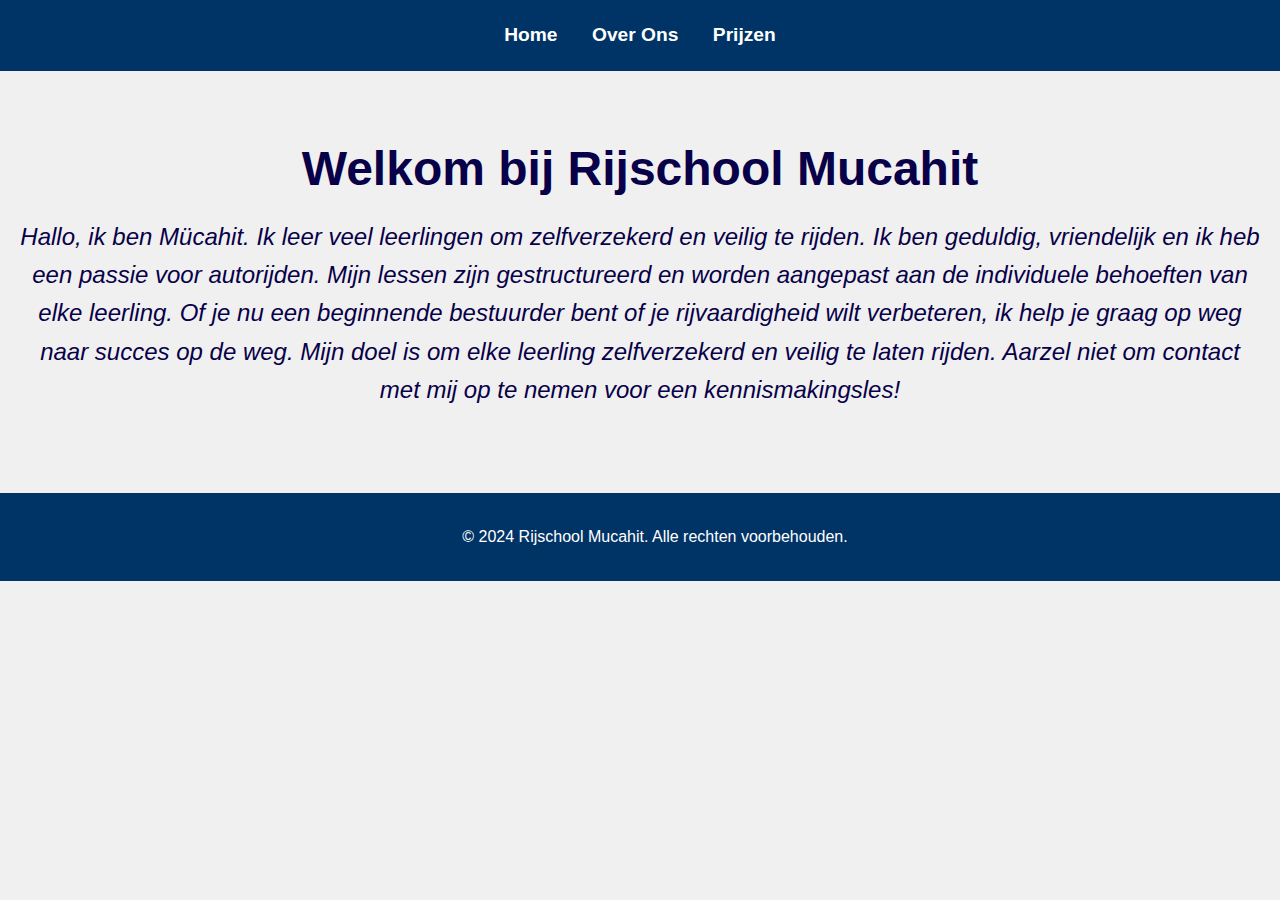
<file: index.html>
<!DOCTYPE html>
<html lang="nl">
<head>
    <meta charset="UTF-8">
    <meta name="viewport" content="width=device-width, initial-scale=1.0">
    <title>Rijschool Mucahit</title>
    <link rel="stylesheet" href="styles.css">
</head>
<body>
    <header>
        <nav>
            <ul>
                <li><a href="index.html">Home</a></li>
                <li><a href="about.html">Over Ons</a></li>
                <li><a href="prices.html">Prijzen</a></li>
            </ul>
        </nav>
    </header>

    <section id="home" class="background-image">
        <div class="content">
            <h1>Welkom bij Rijschool Mucahit</h1>
            <p>Hallo, ik ben Mücahit. Ik leer veel leerlingen om zelfverzekerd en veilig te rijden. Ik ben geduldig, vriendelijk en ik heb een passie voor autorijden. Mijn lessen zijn gestructureerd en worden aangepast aan de individuele behoeften van elke leerling. Of je nu een beginnende bestuurder bent of je rijvaardigheid wilt verbeteren, ik help je graag op weg naar succes op de weg. Mijn doel is om elke leerling zelfverzekerd en veilig te laten rijden. Aarzel niet om contact met mij op te nemen voor een kennismakingsles!
            </p>
        </div>
    </section>

    <footer>
        <p>&copy; 2024 Rijschool Mucahit. Alle rechten voorbehouden.</p>
    </footer>
</body>
</html>
</file>
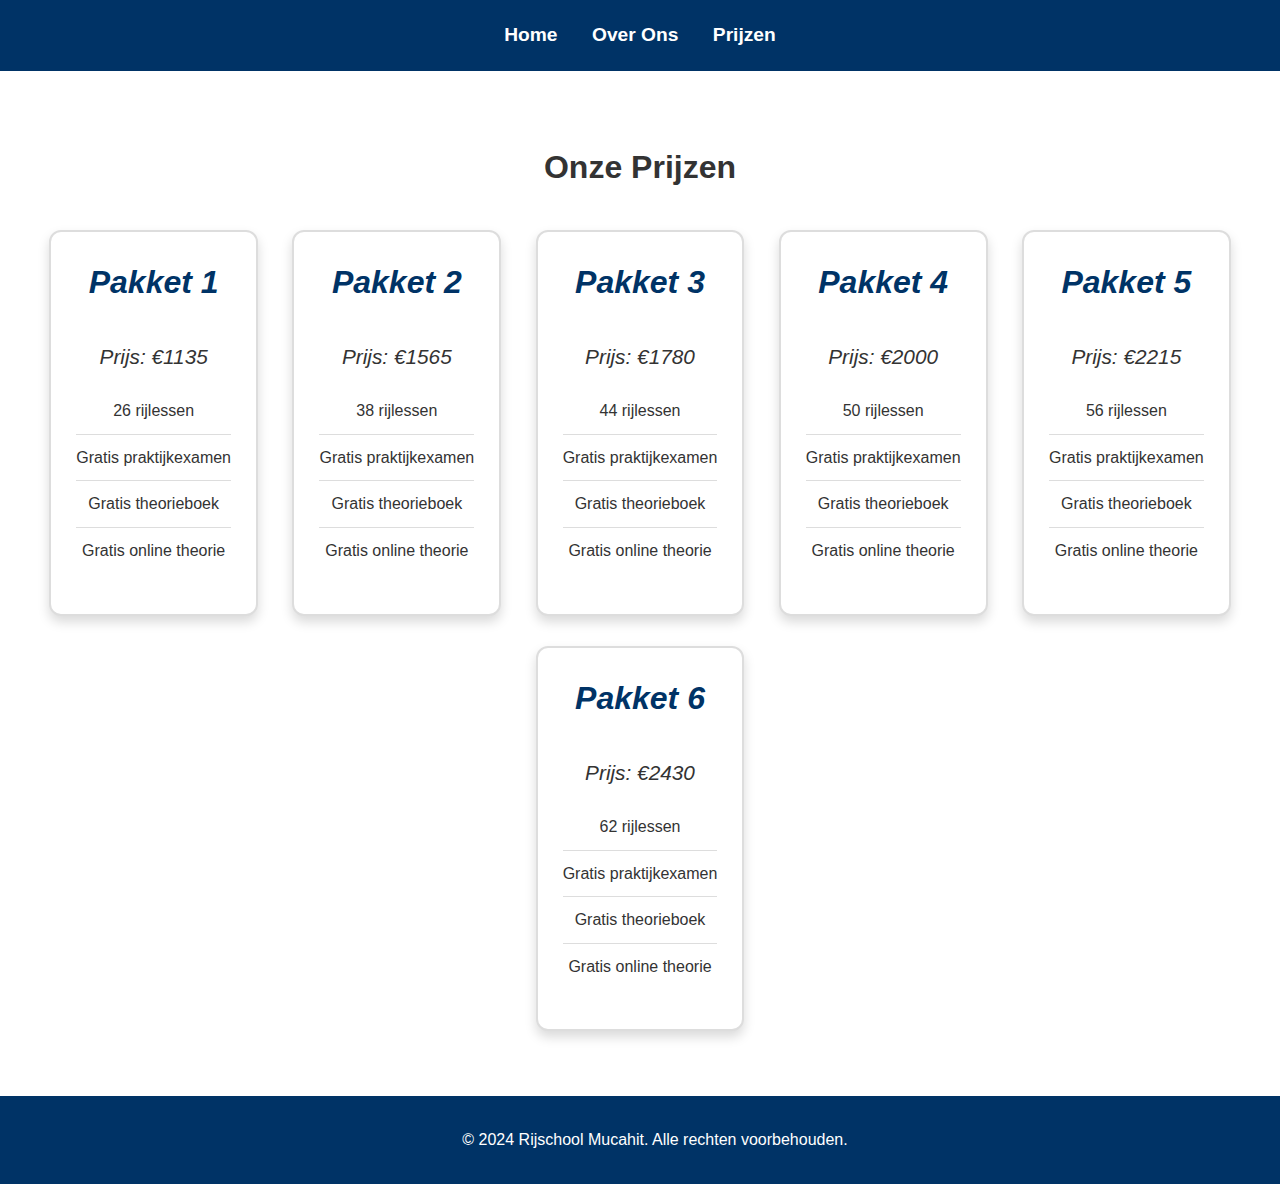
<file: prices.html>
<!DOCTYPE html>
<html lang="nl">
<head>
    <meta charset="UTF-8">
    <meta name="viewport" content="width=device-width, initial-scale=1.0">
    <title>Prijzen - Rijschool Mucahit</title>
    <link rel="stylesheet" href="styles.css">
</head>
<body>
    <header>
        <nav>
            <ul>
                <li><a href="index.html">Home</a></li>
                <li><a href="about.html">Over Ons</a></li>
                <li><a href="prices.html">Prijzen</a></li>
            </ul>
        </nav>
    </header>

    <section id="prices">
        <h1>Onze Prijzen</h1>
        <div class="price-package">
            <h3>Pakket 1</h3>
            <p>Prijs: €1135</p>
            <ul>
                <li>26 rijlessen</li>
                <li>Gratis praktijkexamen</li>
                <li>Gratis theorieboek</li>
                <li>Gratis online theorie</li>
            </ul>
        </div>
        <div class="price-package">
            <h3>Pakket 2</h3>
            <p>Prijs: €1565</p>
            <ul>
                <li>38 rijlessen</li>
                <li>Gratis praktijkexamen</li>
                <li>Gratis theorieboek</li>
                <li>Gratis online theorie</li>
            </ul>
        </div>
        <div class="price-package">
            <h3>Pakket 3</h3>
            <p>Prijs: €1780</p>
            <ul>
                <li>44 rijlessen</li>
                <li>Gratis praktijkexamen</li>
                <li>Gratis theorieboek</li>
                <li>Gratis online theorie</li>
            </ul>
        </div>
        <div class="price-package">
            <h3>Pakket 4</h3>
            <p>Prijs: €2000</p>
            <ul>
                <li>50 rijlessen</li>
                <li>Gratis praktijkexamen</li>
                <li>Gratis theorieboek</li>
                <li>Gratis online theorie</li>
            </ul>
        </div>
        <div class="price-package">
            <h3>Pakket 5</h3>
            <p>Prijs: €2215</p>
            <ul>
                <li>56 rijlessen</li>
                <li>Gratis praktijkexamen</li>
                <li>Gratis theorieboek</li>
                <li>Gratis online theorie</li>
            </ul>
        </div>
        <div class="price-package">
            <h3>Pakket 6</h3>
            <p>Prijs: €2430</p>
            <ul>
                <li>62 rijlessen</li>
                <li>Gratis praktijkexamen</li>
                <li>Gratis theorieboek</li>
                <li>Gratis online theorie</li>
            </ul>
        </div>
    </section>

    <footer>
        <p>&copy; 2024 Rijschool Mucahit. Alle rechten voorbehouden.</p>
    </footer>
</body>
</html>
</file>
<file: styles.css>
/* Genel Stil Ayarları */
body {
    font-family: 'Arial', sans-serif;
    color: #333;
    line-height: 1.6;
    margin: 0;
    padding: 0;
    background-color: #f0f0f0;
}

/* Yazı Tipi İtalik */
em {
    font-style: italic;
}

/* Header */
header {
    background-color: #003366;
    color: #fff;
    padding: 20px;
    text-align: center;
}

nav ul {
    list-style: none;
    margin: 0;
    padding: 0;
}

nav ul li {
    display: inline;
    margin: 0 15px;
}

nav ul li a {
    color: #fff;
    text-decoration: none;
    font-weight: bold;
    font-size: 1.2em;
}

/* Home Bölümü */
section#home {
    text-align: center;
    padding: 60px 20px;
    background: url('C:\Users\sudet\OneDrive\Masaüstü\foto.png') no-repeat center center/cover;
    color: #080048;
}

section#home h1 {
    font-size: 3em;
    margin: 0;
    font-weight: bold;
}

section#home p {
    font-size: 1.5em;
    margin-top: 10px;
    font-style: italic;
}

/* Fiyat Paketleri */
section#prices {
    text-align: center;
    padding: 50px 20px;
    background-color: #ffffff;
}

.price-package {
    display: inline-block;
    border: 2px solid #ddd;
    border-radius: 12px;
    padding: 25px;
    margin: 15px;
    background-color: #fff;
    box-shadow: 0 6px 12px rgba(0,0,0,0.15);
    max-width: 320px;
    vertical-align: top;
}

.price-package h3 {
    margin-top: 0;
    font-size: 2em;
    font-style: italic;
    color: #003366;
}

.price-package p {
    font-size: 1.3em;
    margin: 10px 0;
    font-style: italic;
}

.price-package ul {
    list-style-type: none;
    padding: 0;
    margin: 15px 0;
}

.price-package ul li {
    padding: 10px 0;
    border-bottom: 1px solid #ddd;
}

.price-package ul li:last-child {
    border-bottom: none;
}

/* Haklarımız Saklıdır Kısmı */
.disclaimer {
    position: relative;
    background-color: #ffffff;
    padding: 20px;
    margin: 20px auto;
    border-radius: 10px;
    text-align: center;
    box-shadow: 0 6px 12px rgba(0,0,0,0.15);
    max-width: 500px;
}

.disclaimer .close-button {
    position: absolute;
    top: 10px;
    right: 10px;
    background: none;
    border: none;
    font-size: 1.5em;
    cursor: pointer;
    color: #003366;
}

/* Sosyal Medya Hesapları */
.social-media {
    text-align: center;
    margin-top: 30px;
}

.social-media p {
    font-size: 1.2em;
    margin-bottom: 20px;
    font-weight: bold;
    color: #003366;
}

.social-media .social-icon {
    display: inline-block;
    margin: 15px;
    width: 80px;
    height: 80px;
    transition: transform 0.3s ease, box-shadow 0.3s ease;
}

.social-media .social-icon img {
    width: 100%;
    height: auto;
}

.social-media .social-icon:hover {
    transform: scale(1.1);
    box-shadow: 0 4px 10px rgba(0,0,0,0.2);
}

.social-media a {
    display: inline-block;
    text-align: center;
}

/* Footer */
footer {
    background-color: #003366;
    color: #fff;
    text-align: center;
    padding: 15px;
    width: 100%;
    bottom: 0;
}

/* Medya Sorguları */
@media (max-width: 600px) {
    nav ul li {
        display: block;
        margin: 10px 0;
    }

    section#home {
        padding: 40px 10px;
    }

    .price-package {
        padding: 20px;
        max-width: 100%;
    }

    .disclaimer {
        margin: 10px;
    }
}
</file>
